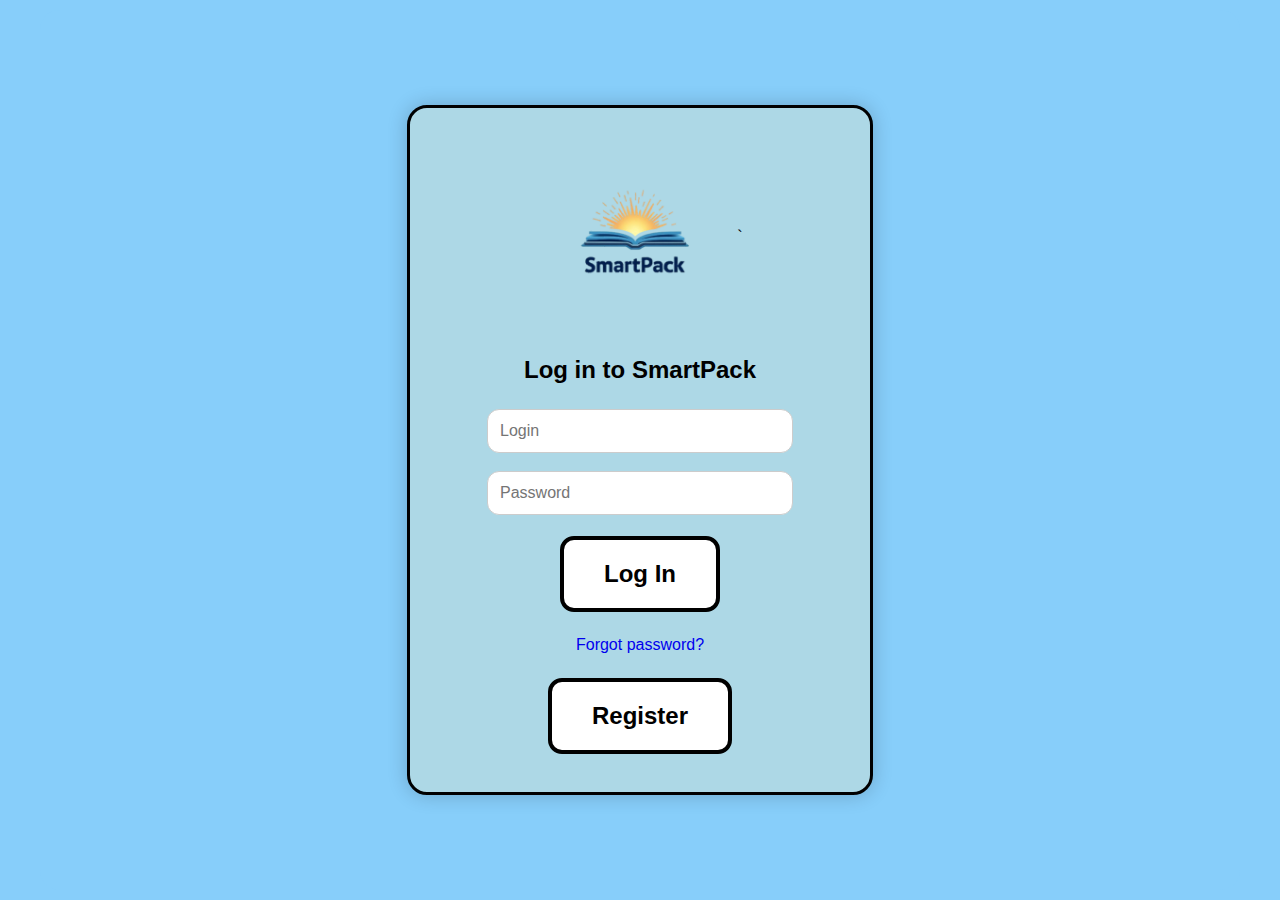
<file: index.html>
<!DOCTYPE html>
<html lang="en">
<head>
    <meta charset="UTF-8">
    <title>SmartPack Login</title>
    <link rel="stylesheet" href="styles.css">
</head>
<body>
    <div class="background-layer">
        <div class="login-container">
            <div class="login-box">
                <div class="logo-section">
                    <a href="pack-list.html" class="logo-link">
                        <img src="smartpack-logo.png" alt="Logo" class="logo">
                    </a>`
                </div>
                <h2>Log in to SmartPack</h2>
                <div class="form-box">
                    <input type="text" placeholder="Login" class="input-field">
                    <input type="password" placeholder="Password" class="input-field">
                    <a href="pack-list.html"><button class="btn">Log In</button></a>
                    <a href="#" class="link">Forgot password?</a>
                    <button class="btn">Register</button>
                </div>
            </div>
        </div>
    </div>
</body>
</html>
</file>
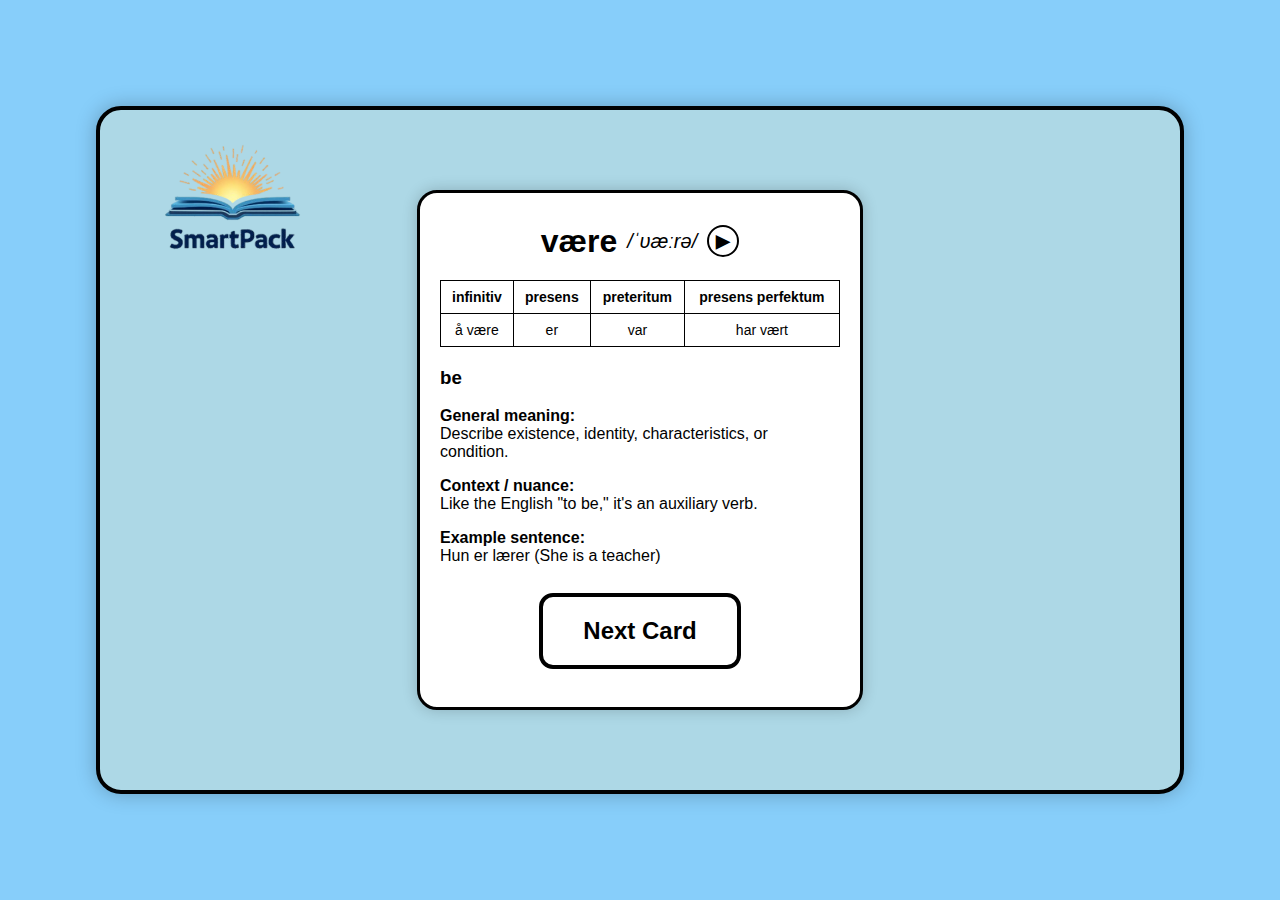
<file: flashcard-vare.html>
<!DOCTYPE html>
<html lang="en">
<head>
    <meta charset="UTF-8">
    <title>SmartPack Flashcard - være</title>
    <link rel="stylesheet" href="styles.css">
</head>
<body class="dashboard-body">
    <div class="main-container">
        <div class="logo-wrapper">
            <a href="pack-list.html" class="logo-link">
                <img src="smartpack-logo.png" alt="Logo" class="logo">
            </a>
        </div>

        <div class="content-center">
            <div class="card">
                <div class="pronunciation">
                    <span class="word-main">være</span>
                    <span class="phonetic">/ˈʋæːrə/</span>
                    <button class="play-btn" aria-label="Play Pronunciation">▶</button>
                </div>

                <table class="verb-table">
                    <tr>
                        <th>infinitiv</th>
                        <th>presens</th>
                        <th>preteritum</th>
                        <th>presens perfektum</th>
                    </tr>
                    <tr>
                        <td>å være</td>
                        <td>er</td>
                        <td>var</td>
                        <td>har vært</td>
                    </tr>
                </table>

                <div class="definition-block">
                    <h3>be</h3>
                    <p><strong>General meaning:</strong><br>
                    Describe existence, identity, characteristics, or condition.</p>

                    <p><strong>Context / nuance:</strong><br>
                    Like the English "to be," it's an auxiliary verb.</p>

                    <p><strong>Example sentence:</strong><br>
                    Hun er lærer (She is a teacher)</p>
                </div>

                <a href="flashcard.html"><button class="btn">Next Card</button></a>
            </div>
        </div>
    </div>
</body>
</html>
</file>
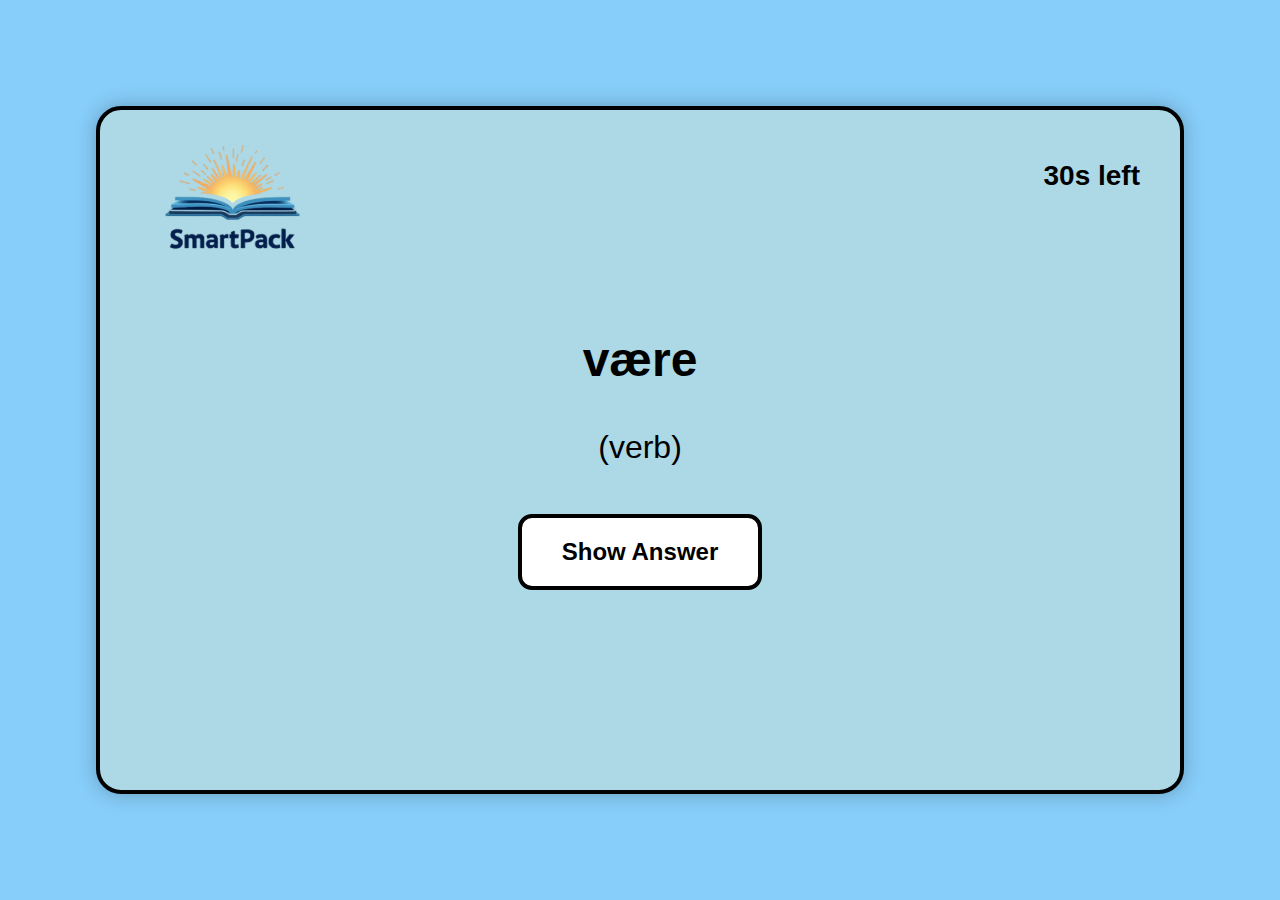
<file: flashcard.html>
<!DOCTYPE html>
<html lang="en">
<head>
    <meta charset="UTF-8">
    <title>SmartPack Flashcard</title>
    <link rel="stylesheet" href="styles.css">
</head>
<body class="dashboard-body">
    <div class="main-container">
        <div class="logo-wrapper">
            <a href="pack-list.html" class="logo-link">
                <img src="smartpack-logo.png" alt="Logo" class="logo">
            </a>
        </div>
        <div class="timer">30s left</div>
        <div class="content-center">
            <p class="word">være</p>
            <p class="type">(verb)</p>
            <a href="flashcard-vare.html"><button class="btn">Show Answer</button></a>
        </div>
    </div>
</body>
</html>
</file>
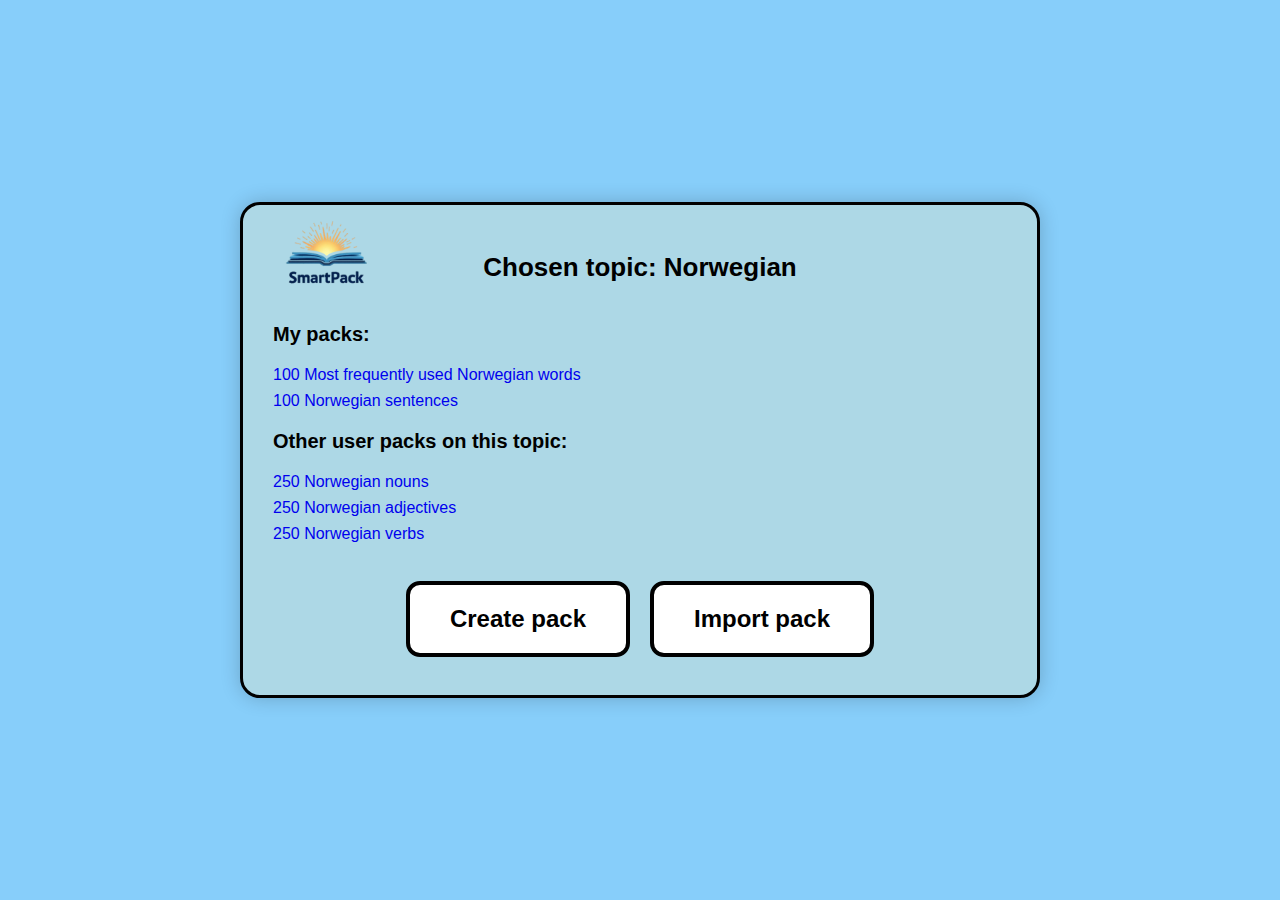
<file: pack-list.html>
<!DOCTYPE html>
<html lang="en">
<head>
    <meta charset="UTF-8">
    <title>SmartPack Pack List</title>
    <link rel="stylesheet" href="styles.css">
</head>
<body class="dashboard-body">
    <div class="dashboard-container">
        <div class="dashboard-header">
            <a href="pack-list.html" class="logo-link">
                <img src="smartpack-logo.png" alt="Logo" class="dashboard-logo">
            </a>
            <h1 class="dashboard-title">Chosen topic: Norwegian</h1>
        </div>

        <div class="packs-section">
            <h2>My packs:</h2>
            <ul>
                <li><a href="flashcard.html">100 Most frequently used Norwegian words</a></li>
                <li><a href="flashcard.html">100 Norwegian sentences</a></li>
            </ul>

            <h2>Other user packs on this topic:</h2>
            <ul>
                <li><a href="flashcard.html">250 Norwegian nouns</a></li>
                <li><a href="flashcard.html">250 Norwegian adjectives</a></li>
                <li><a href="flashcard.html">250 Norwegian verbs</a></li>
            </ul>
        </div>

        <div class="buttons">
            <button class="btn">Create pack</button>
            <button class="btn">Import pack</button>
        </div>
    </div>
</body>
</html>
</file>
<file: styles.css>
html, body {
    margin: 0;
    padding: 0;
    min-height: 100%;
}

body {
    padding: 10px; 
    background-color: #87cefa; 
    display: flex;
    justify-content: center;
    align-items: center;
    min-height: 100vh;
    box-sizing: border-box;
    font-family: 'Inter', sans-serif;
}

.background-layer {
    background-color: #87cefa; 
    width: 100%;
    max-width: 1200px;
    min-height: calc(100vh - 20px);
    display: flex;
    justify-content: center;
    align-items: center;
    border-radius: 20px;
    padding: 20px;
    box-sizing: border-box;
}

.login-container {
    background-color: transparent;
    padding: 0;
    width: 100%;
    max-width: 500px;
}

.login-box {
    background-color: #add8e6;
    padding: clamp(15px, 3vw, 30px);
    border: 3px solid #000;
    border-radius: 20px;
    text-align: center;
    width: 100%;
    max-width: 400px;
    margin: 0 auto;
    box-shadow: 0 0 20px rgba(0, 0, 0, 0.2);
}

.logo-section {
    display: flex;
    justify-content: center; 
    align-items: center; 
    width: 100%;
    margin-bottom: 15px;
}

.logo-section img.logo {
    width: 100%;
    max-width: 200px;
    height: auto;
    margin-bottom: 8px;
}

h2 {
    margin-bottom: 20px;
    color: #000;
    font-size: 24px;
    font-family: 'Inter', sans-serif;
    font-weight: 600;
}

.form-box {
    display: flex;
    flex-direction: column;
    align-items: center;
    gap: 8px;
}

.input-field {
    width: 100%;
    max-width: 280px;
    padding: 12px;
    margin: 5px 0;
    border-radius: 12px;
    border: 1px solid #ccc;
    font-size: 16px;
    font-family: 'Inter', sans-serif;
}

.btn {
    margin: 8px 0;
    padding: 10px 20px;
    border: 3px solid #000;
    background-color: white;
    cursor: pointer;
    border-radius: 10px;
    font-size: 16px;
    font-family: 'Inter', sans-serif;
    font-weight: 500;
    transition: 0.3s;
}

.btn:hover {
    background-color: #f0f0f0;
}

.link {
    font-size: 16px;
    color: #0000ee;
    margin: 8px 0;
    text-decoration: none;
    font-family: 'Inter', sans-serif;
}

.link:hover {
    text-decoration: underline;
}

/* Media Queries */
@media screen and (max-width: 768px) {
    body {
        padding: 5px;
    }
    
    .background-layer {
        padding: 15px;
        border-radius: 15px;
        min-height: calc(100vh - 10px);
    }
    
    .login-box {
        padding: clamp(12px, 2.5vw, 25px);
    }
    
    h2 {
        font-size: 22px;
        margin-bottom: 15px;
    }
    
    .input-field {
        padding: 10px;
        font-size: 14px;
        max-width: 250px;
    }
    
    .btn {
        padding: 8px 16px;
        font-size: 14px;
    }
}

@media screen and (max-width: 480px) {
    .background-layer {
        padding: 10px;
        border-radius: 10px;
    }
    
    .login-box {
        padding: 12px;
    }
    
    h2 {
        font-size: 20px;
        margin-bottom: 12px;
    }
    
    .input-field {
        padding: 8px;
        max-width: 220px;
    }
    
    .btn {
        padding: 8px 16px;
        font-size: 14px;
    }
    
    .link {
        font-size: 14px;
    }
}


/* Dashboard styles */
body.dashboard-body {
    padding: 10px;
    background-color: #87cefa;
    display: flex;
    justify-content: center;
    align-items: center;
    min-height: 100vh;
    box-sizing: border-box;
}


.dashboard-container {
    background-color: #add8e6; 
    padding: 30px;
    border-radius: 20px;
    border: 3px solid #000;
    max-width: 800px;
    width: 100%;
    box-shadow: 0 0 20px rgba(0, 0, 0, 0.2);
    position: relative;
    box-sizing: border-box;
}


.dashboard-header {
    position: relative;
    margin-bottom: 30px;
}

.dashboard-logo {
    position: absolute;
    top: -70px; 
    left: -20px; 
    width: 150px;
    height: auto;
}

.dashboard-title {
    text-align: center;
    font-size: 26px;
    font-weight: 600;
    color: #000;
}


.packs-section {
    text-align: left;
    margin-top: 40px;
}

.packs-section h2 {
    margin-top: 20px;
    font-size: 20px;
    color: #000;
}

.packs-section ul {
    list-style: none;
    padding-left: 0;
}

.packs-section li {
    margin: 8px 0;
}

.packs-section a {
    text-decoration: none;
    color: #0000ee;
    font-size: 16px;
}

.packs-section a:hover {
    text-decoration: underline;
}


.buttons {
    display: flex;
    justify-content: center;
    gap: 20px;
    margin-top: 30px;
}

.btn {
    padding: 10px 20px;
    border: 3px solid #000;
    background-color: white;
    cursor: pointer;
    border-radius: 10px;
    font-size: 16px;
    font-family: 'Inter', sans-serif;
    font-weight: 500;
    transition: 0.3s;
}

.btn:hover {
    background-color: #f0f0f0;
}


@media screen and (max-width: 768px) {
    .dashboard-container {
        padding: 20px;
    }

    .dashboard-title {
        font-size: 22px;
    }

    .btn {
        font-size: 14px;
        padding: 8px 16px;
    }
}

@media screen and (max-width: 480px) {
    .dashboard-title {
        font-size: 20px;
    }

    .dashboard-logo {
        width: 80px;
    }

    .btn {
        font-size: 14px;
    }

    .packs-section a {
        font-size: 14px;
    }
}


.logo-wrapper {
    display: flex;
    justify-content: center;
    align-items: center;
    padding-top: 20px;
    margin-bottom: 20px;
}

.logo-wrapper img {
    width: 200px;
    height: auto;
}

.main-container {
    width: 90%;
    max-width: 1000px;
    height: 600px;
    margin: 60px auto;
    padding: 40px;
    background-color: #add8e6;
    border: 4px solid #000;
    border-radius: 25px;
    position: relative;
    box-shadow: 0 0 20px rgba(0, 0, 0, 0.25);
}

.logo-wrapper {
    position: absolute;
    top: -50px;
    left: 10px;
}

.logo-wrapper img {
    width: 250px;
    height: auto;
}

.timer {
    position: absolute;
    top: 50px;
    right: 40px;
    font-size: 28px;
    font-weight: 600;
    color: #000;
}

.content-center {
    display: flex;
    flex-direction: column;
    align-items: center;
    justify-content: center;
    height: 100%;
    text-align: center;
}

.word {
    font-size: 48px;
    font-weight: 700;
    color: #000;
    margin: 30px 0 10px;
}

.type {
    font-size: 32px;
    font-weight: 500;
    color: #000;
    margin-bottom: 40px;
}

.btn {
    padding: 20px 40px;
    border: 4px solid #000;
    background-color: white;
    cursor: pointer;
    border-radius: 14px;
    font-size: 24px;
    font-weight: 600;
    transition: background-color 0.3s;
}

.btn:hover {
    background-color: #f0f0f0;
}

.card {
    background-color: white;
    border: 3px solid #000;
    border-radius: 20px;
    padding: 30px 20px;
    width: 100%;
    max-width: 400px;
    box-shadow: 0 0 15px rgba(0, 0, 0, 0.2);
    text-align: center;
}

.pronunciation {
    display: flex;
    justify-content: center;
    align-items: center;
    gap: 10px;
    margin-bottom: 15px;
    flex-wrap: wrap;
}

.word-main {
    font-size: 32px;
    font-weight: bold;
}

.phonetic {
    font-size: 20px;
    font-style: italic;
}

.play-btn {
    background-color: white;
    border: 2px solid #000;
    border-radius: 50%;
    font-size: 18px;
    width: 32px;
    height: 32px;
    cursor: pointer;
    font-weight: bold;
    line-height: 1;
}

.play-btn:hover {
    background-color: #f0f0f0;
}

.verb-table {
    width: 100%;
    margin: 20px 0;
    border-collapse: collapse;
}

.verb-table th,
.verb-table td {
    border: 1px solid #000;
    padding: 8px;
    font-size: 14px;
}

.definition-block {
    text-align: left;
    font-size: 16px;
    color: #000;
    margin-bottom: 20px;
}

.logo-link {
    display: block;
    text-decoration: none;
    cursor: pointer;
}

.logo-link:hover {
    opacity: 0.9;
}
</file>
